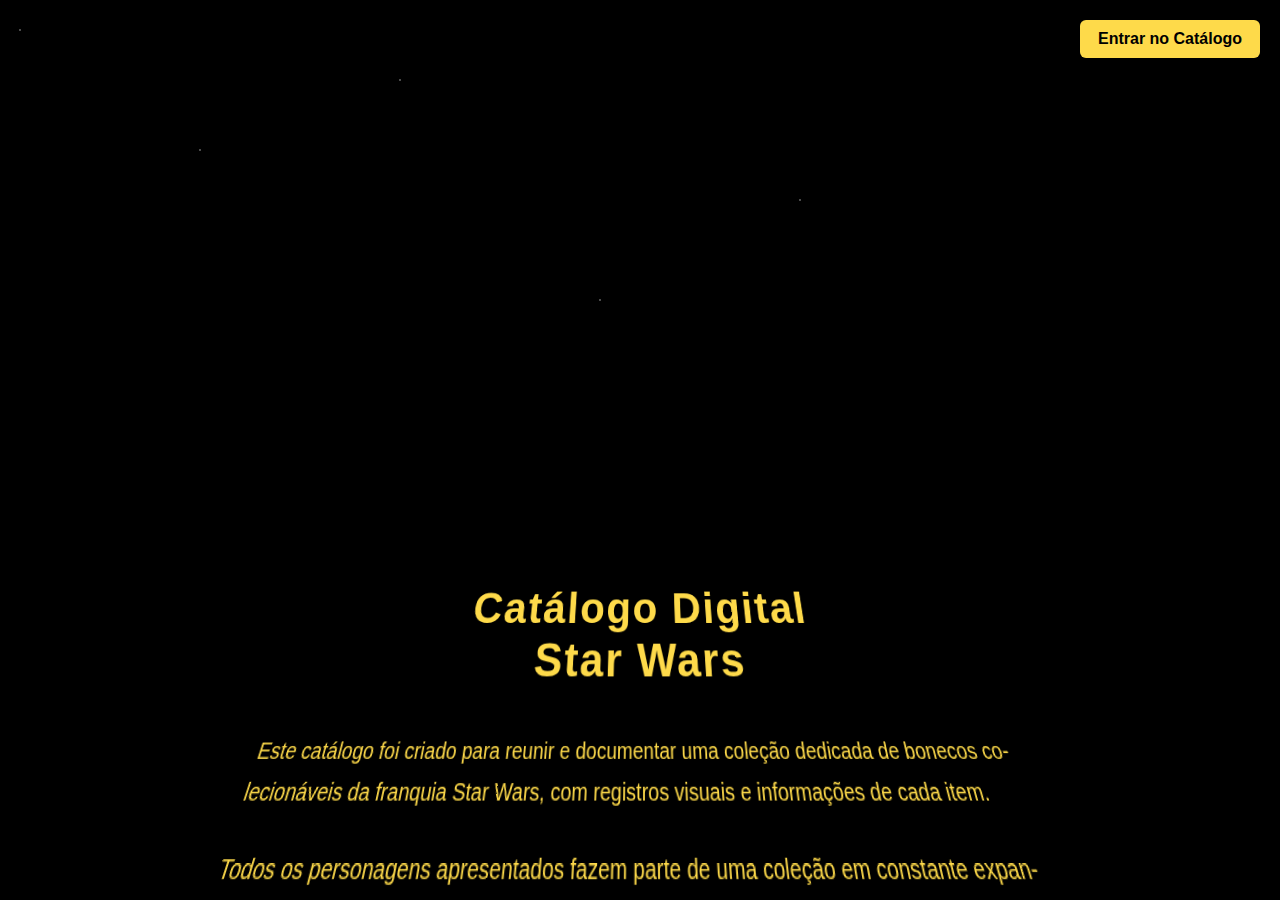
<file: index.html>
<!DOCTYPE html>
<html lang="pt-BR">
<head>
<meta charset="UTF-8">
<title>Catálogo Digital - Star Wars</title>
<meta name="viewport" content="width=device-width, initial-scale=1.0">

<!-- Fonte estilo Star Wars -->
<link href="https://fonts.cdnfonts.com/css/star-wars" rel="stylesheet">

<style>
/* RESET */
* {
  margin: 0;
  padding: 0;
  box-sizing: border-box;
}

body {
  background: #000;
  font-family: Arial, sans-serif;
  color: #feda4a;
  overflow: hidden; /* DESKTOP TRAVADO (crawl) */
}

/* Fundo estrelado */
body::before {
  content: "";
  position: fixed;
  inset: 0;
  background-image:
    radial-gradient(1px 1px at 20px 30px, #fff, transparent),
    radial-gradient(1px 1px at 200px 150px, #fff, transparent),
    radial-gradient(1px 1px at 400px 80px, #fff, transparent),
    radial-gradient(1px 1px at 600px 300px, #fff, transparent),
    radial-gradient(1px 1px at 800px 200px, #fff, transparent);
  background-repeat: repeat;
  z-index: -1;
}

/* Botão entrar no catálogo */
.btn-catalogo {
  position: fixed;
  top: 20px;
  right: 20px;
  padding: 10px 18px;
  background: #feda4a;
  color: #000;
  text-decoration: none;
  font-weight: bold;
  border-radius: 6px;
  z-index: 10;
}

/* CONTAINER DO CRAWL */
.crawl-container {
  perspective: 400px;
  height: 100vh;
  overflow: hidden;
  position: relative;
}

/* TEXTO CRAWL (DESKTOP) */
.crawl {
  position: absolute;
  bottom: -120px;
  width: 90%;
  max-width: 800px;
  left: 50%;
  transform: translateX(-50%) rotateX(25deg);
  animation: crawl 32s linear infinite;
  text-align: left;
}

.crawl h1 {
  font-family: 'Star Wars', Arial, sans-serif;
  text-align: center;
  font-size: 48px;
  margin-bottom: 40px;
  letter-spacing: 2px;
}

.crawl p {
  font-size: 20px;
  line-height: 1.7;
  margin-bottom: 24px;
  overflow-wrap: break-word;
  hyphens: auto;
}

/* ANIMAÇÃO */
@keyframes crawl {
  0% { bottom: -120px; }
  100% { bottom: 120%; }
}

/* ===================== */
/* MOBILE — TEXTO ESTÁTICO */
/* ===================== */
@media (max-width: 600px) {

  body {
    overflow: auto; /* LIBERA SCROLL */
  }

  .crawl-container {
    height: auto;
    overflow: visible;
  }

  .btn-catalogo {
    position: static;
    display: block;
    margin: 20px auto 10px;
    width: fit-content;
  }

  .crawl {
    position: static;
    transform: none;
    animation: none;
    width: 94%;
    margin: 20px auto;
  }

  .crawl h1 {
    font-size: 36px;
    margin-top: 20px;
  }

  .crawl p {
    font-size: 18px;
    line-height: 1.8;
  }
}
</style>
</head>

<body>

<a href="catalogo.html" class="btn-catalogo">Entrar no Catálogo</a>

<div class="crawl-container">
  <div class="crawl">
    <h1>Catálogo Digital<br>Star Wars</h1>

    <p>
      Este catálogo foi criado para reunir e documentar uma coleção dedicada de bonecos
      colecionáveis da franquia Star Wars, com registros visuais e informações de cada item.
    </p>

    <p>
      Todos os personagens apresentados fazem parte de uma coleção em constante expansão,
      com novos bonecos sendo adicionados conforme são catalogados.
    </p>

    <p>
      O visitante é convidado a retornar periodicamente para acompanhar novas inclusões,
      variações de personagens e atualizações da coleção.
    </p>
  </div>
</div>

</body>
</html>
</file>
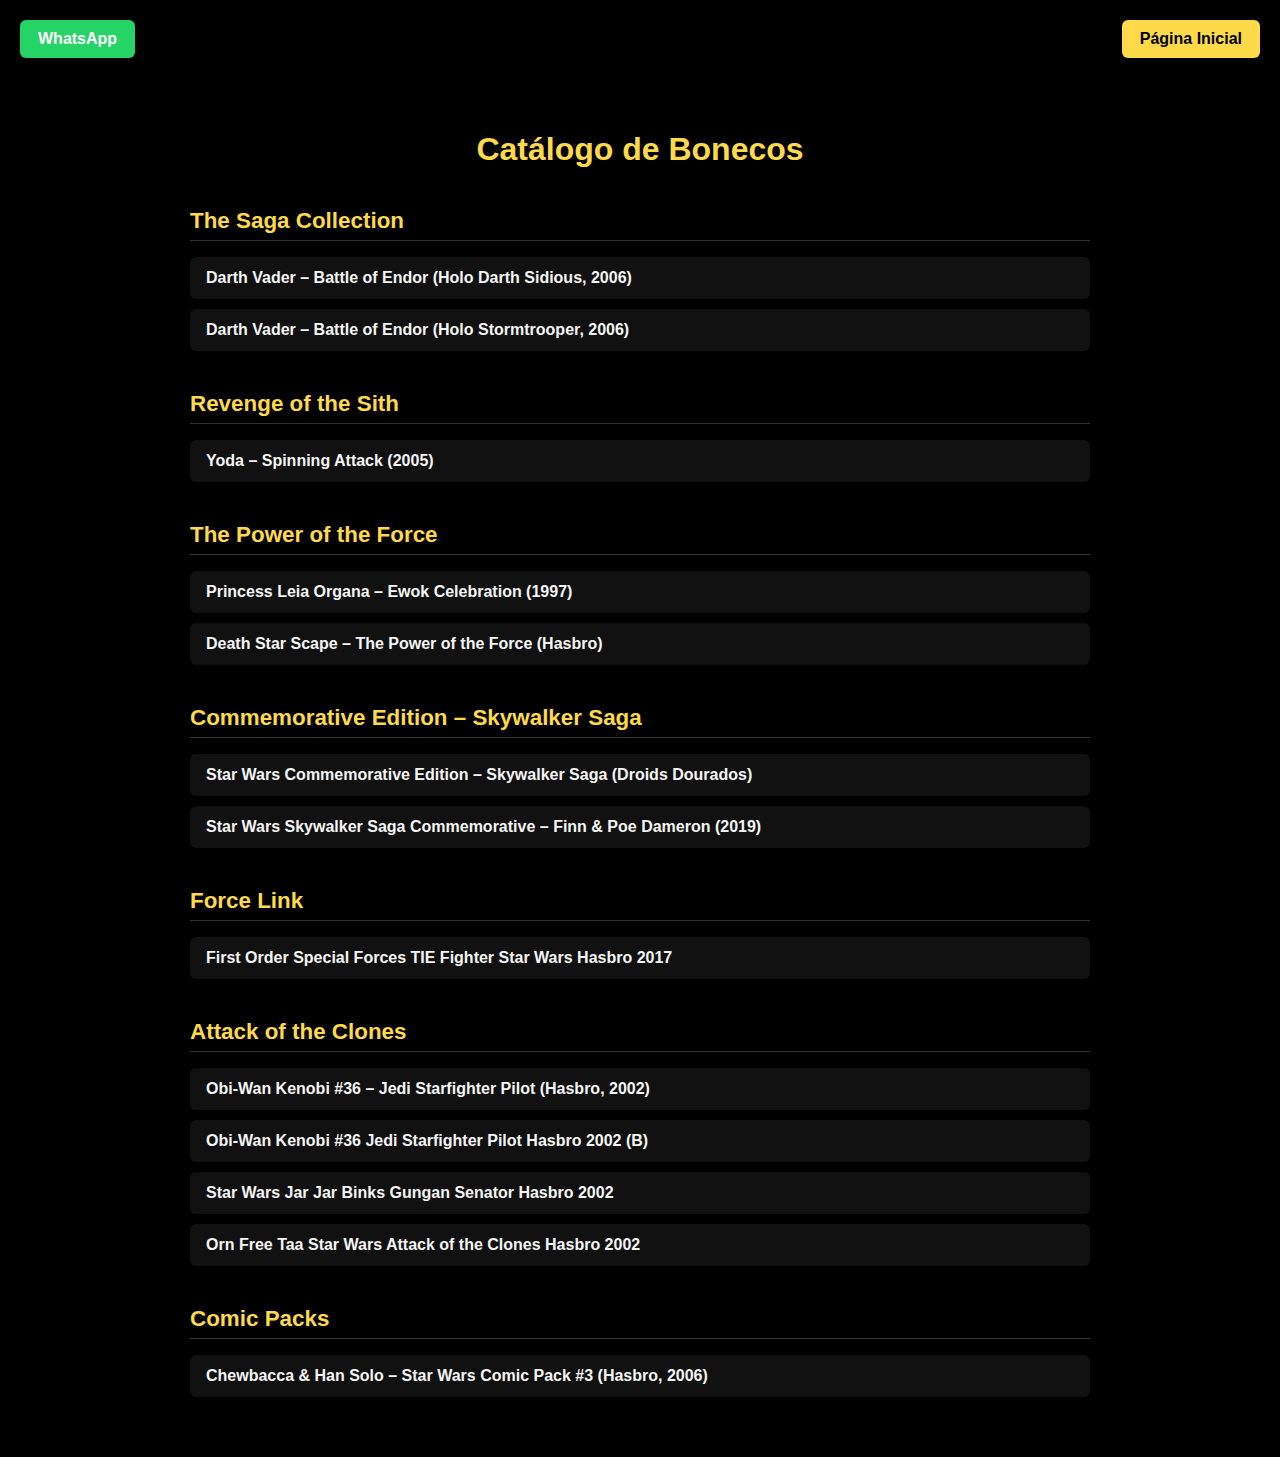
<file: catalogo.html>
<!DOCTYPE html>
<html lang="pt-BR">
<head>
<meta charset="UTF-8">
<title>Catálogo de Bonecos - Star Wars</title>
<meta name="viewport" content="width=device-width, initial-scale=1.0">

<style>
body {
  margin: 0;
  background: #000;
  font-family: Arial, sans-serif;
  color: #f5f5f5;
  padding: 20px;
}

/* BOTÕES */
.btn-whatsapp {
  position: fixed;
  top: 20px;
  left: 20px;
  padding: 10px 18px;
  background: #25d366;
  color: #fff;
  text-decoration: none;
  font-weight: bold;
  border-radius: 6px;
  z-index: 10;
}

.btn-inicio {
  position: fixed;
  top: 20px;
  right: 20px;
  padding: 10px 18px;
  background: #feda4a;
  color: #000;
  text-decoration: none;
  font-weight: bold;
  border-radius: 6px;
  z-index: 10;
}

/* CONTEÚDO */
.container {
  max-width: 900px;
  margin: 0 auto;
  padding-top: 90px;
}

h1 {
  text-align: center;
  font-size: 2rem;
  margin-bottom: 40px;
  color: #feda4a;
}

/* LINHAS */
.linha {
  margin-bottom: 40px;
}

.linha h2 {
  font-size: 1.4rem;
  color: #feda4a;
  border-bottom: 1px solid #333;
  padding-bottom: 6px;
  margin-bottom: 16px;
}

/* LISTA */
.lista-bonecos {
  list-style: none;
  padding: 0;
}

.lista-bonecos li {
  padding: 12px 16px;
  margin-bottom: 10px;
  background: #111;
  border-radius: 6px;
}

.lista-bonecos li a {
  color: #f5f5f5;
  text-decoration: none;
  font-weight: bold;
}

.lista-bonecos li a:hover {
  color: #feda4a;
  text-decoration: underline;
}
</style>
</head>

<body>

<a href="https://wa.me/5500000000000" target="_blank" class="btn-whatsapp">WhatsApp</a>
<a href="index.html" class="btn-inicio">Página Inicial</a>

<div class="container">
  <h1>Catálogo de Bonecos</h1>

  <!-- THE SAGA COLLECTION -->
  <div class="linha">
    <h2>The Saga Collection</h2>
    <ul class="lista-bonecos">
      <li>
        <a href="sidious.html">
          Darth Vader – Battle of Endor (Holo Darth Sidious, 2006)
        </a>
      </li>
      <li>
        <a href="vader.html">
          Darth Vader – Battle of Endor (Holo Stormtrooper, 2006)
        </a>
      </li>
    </ul>
  </div>

  <!-- REVENGE OF THE SITH -->
  <div class="linha">
    <h2>Revenge of the Sith</h2>
    <ul class="lista-bonecos">
      <li>
        <a href="spinningyoda.html">
          Yoda – Spinning Attack (2005)
        </a>
      </li>
    </ul>
  </div>

  <!-- THE POWER OF THE FORCE -->
  <div class="linha">
    <h2>The Power of the Force</h2>
    <ul class="lista-bonecos">
      <li>
        <a href="leiaewok.html">
          Princess Leia Organa – Ewok Celebration (1997)
        </a>
      </li>
      <li>
        <a href="death-star-scape.html">
          Death Star Scape – The Power of the Force (Hasbro)
        </a>
      </li>
    </ul>
  </div>

  <!-- COMMEMORATIVE EDITION – SKYWALKER SAGA -->
  <div class="linha">
    <h2>Commemorative Edition – Skywalker Saga</h2>
    <ul class="lista-bonecos">
      <li>
        <a href="droids-dourados.html">
          Star Wars Commemorative Edition – Skywalker Saga (Droids Dourados)
        </a>
      </li>
      <li>
        <a href="finn-poe-dameron.html">
          Star Wars Skywalker Saga Commemorative – Finn & Poe Dameron (2019)
        </a>
      </li>
    </ul>
  </div>
  <!-- FORCE LINK -->
  <div class="linha">
    <h2>Force Link</h2>
    <ul class="lista-bonecos">
      <li>
        <a href="first-order-special-forces- pilot.html">
          First Order Special Forces TIE Fighter Star Wars Hasbro 2017
        </a>
      </li>
    </ul>
  </div>

  <!-- ATTACK OF THE CLONES -->
  <div class="linha">
    <h2>Attack of the Clones</h2>
    <ul class="lista-bonecos">
      <li>
        <a href="obi-wan-jedi-pilot-1.html">
          Obi-Wan Kenobi #36 – Jedi Starfighter Pilot (Hasbro, 2002)
        </a>
      </li>
      <li>
        <a href="obi-wan-jedi-pilot-dois.html">
          Obi-Wan Kenobi #36 Jedi Starfighter Pilot Hasbro 2002 (B)
        </a>
      </li>
      <li>
        <a href="jar-jar-senador-gungan.html">
          Star Wars Jar Jar Binks Gungan Senator Hasbro 2002
        </a>
      </li>
      <li>
        <a href="orn-free-taa.html">
          Orn Free Taa Star Wars Attack of the Clones Hasbro 2002
        </a>
      </li>
    </ul>
  </div>

  <!-- COMIC PACKS -->
  <div class="linha">
    <h2>Comic Packs</h2>
    <ul class="lista-bonecos">
      <li>
        <a href="chewbacca-hansolo.html">
          Chewbacca & Han Solo – Star Wars Comic Pack #3 (Hasbro, 2006)
        </a>
      </li>
    </ul>
  </div>

</div>

</body>
</html>
</file>
